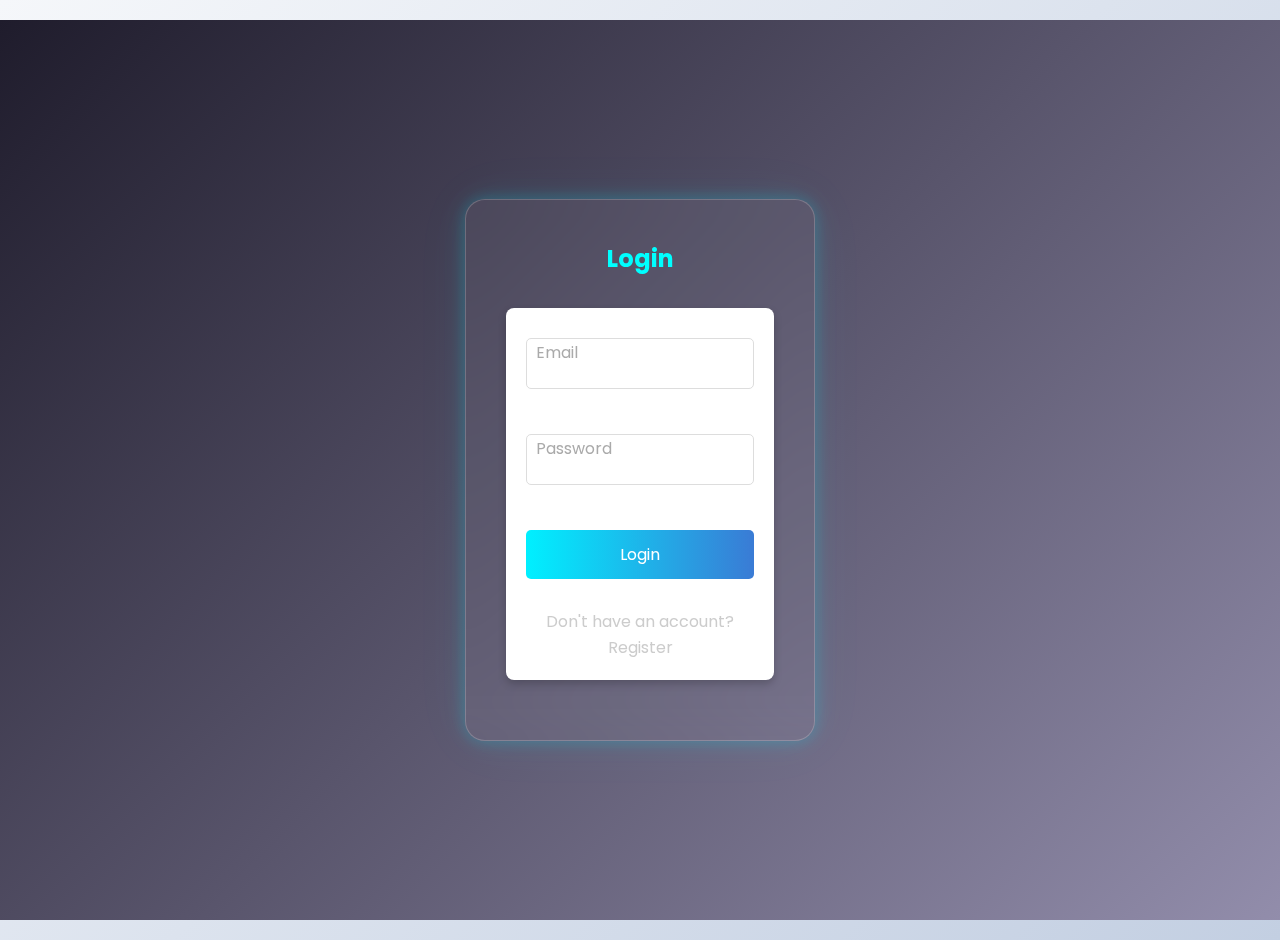
<file: Index.html>
<!DOCTYPE html>
<html lang="en">
<head>
  <meta charset="UTF-8">
  <title>Elegant Login/Register Form</title>
  <meta name="viewport" content="width=device-width, initial-scale=1.0">
  <link rel="stylesheet" href="styles.css">
</head>
<body>
  <div class="auth-page" id="auth-section">
    <div class="form-container" id="loginForm">
      <h2>Login</h2>
      <form autocomplete="off" id="login-form">
        <div class="form-group">
          <input type="email" id="login-email" required>
          <label>Email</label>
        </div>
        <div class="form-group">
          <input type="password" id="login-password" required>
          <label>Password</label>
        </div>
        <button type="submit" id="login-btn">Login</button>
        <div class="toggle-link">Don't have an account? Register</div>
      </form>
    </div>

    <div class="form-container hidden" id="registerForm">
      <h2>Register</h2>
      <form autocomplete="off" id="register-form">
        <div class="form-group">
          <input type="Username" id="Username" required>
          <label>Username</label>
        </div>
         <div class="form-group">
          <input type="email" id="login-email" required>
          <label>Email</label>
        </div>
        <div class="form-group">
          <input type="password" id="login-password" required>
          <label>Password</label>
        </div>
        <button type="submit" id="register-btn">Register</button>
        <div class="toggle-link">Already have an account? Login</div>
      </form>
    </div>
  </div>

  <script src="script.js"></script>
</body>
          </html>
</file>
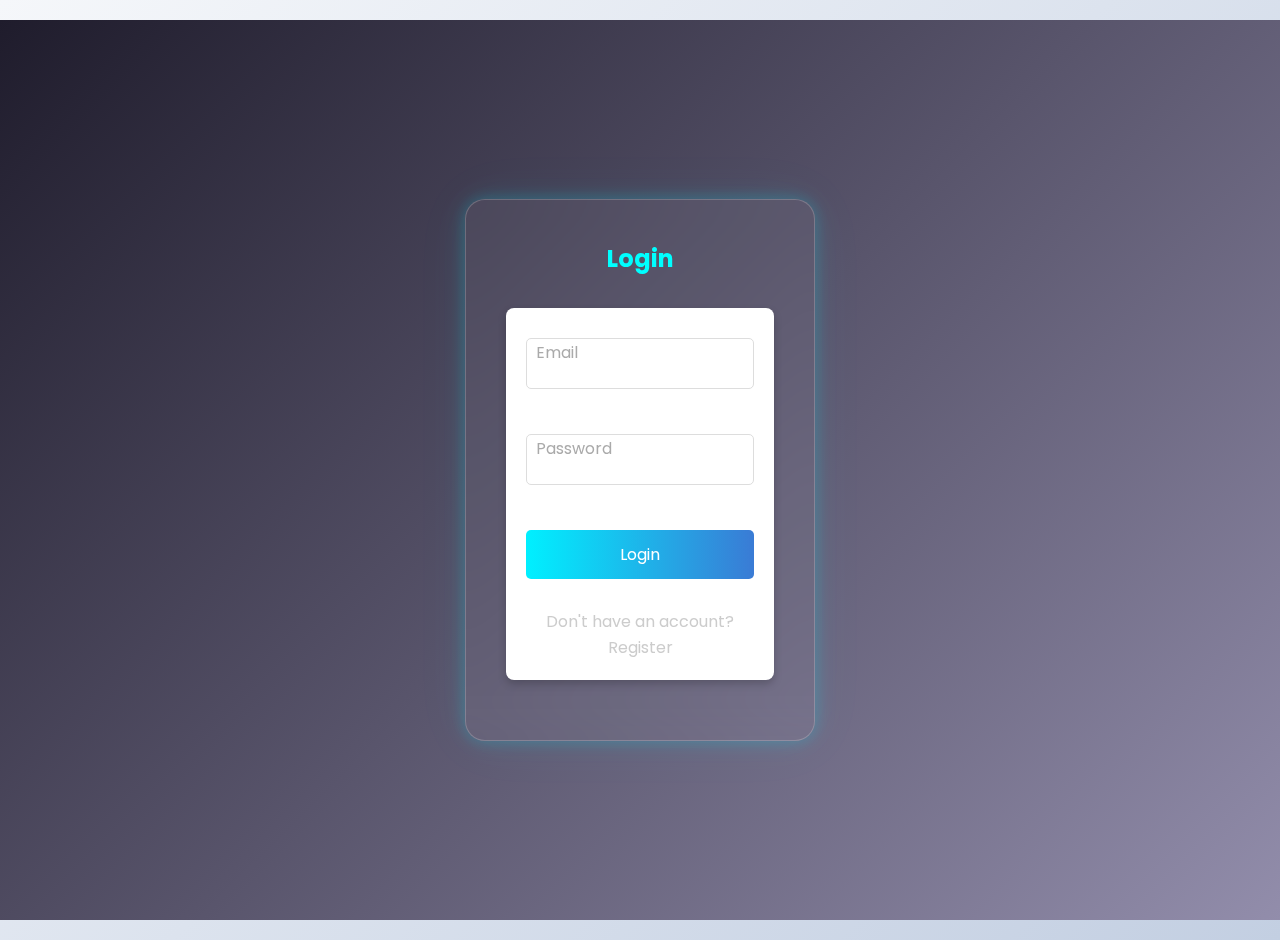
<file: index.html>
<!DOCTYPE html>
<html lang="en">
<head>
  <meta charset="UTF-8" />
  <meta name="viewport" content="width=device-width, initial-scale=1.0" />
  <title>ShopEasy - Home</title>
  <link rel="stylesheet" href="styles.css" />
  <link rel="stylesheet" href="https://cdnjs.cloudflare.com/ajax/libs/font-awesome/6.0.0-beta3/css/all.min.css" />
</head>
<body>
  <nav class="navbar">
    <div class="logo">
      <h2>ShopEasy</h2>
    </div>
    <button class="hamburger" aria-label="Toggle Menu">
      <i class="fas fa-bars"></i>
    </button>
    <ul class="nav-links">
      <li><a href="index.html">Home</a></li>
      <li><a href="category .html">Category</a></li>
      <li><a href="help.html">Help</a></li>
    </ul>
    <div class="nav-right">
      <div class="search-bar">
        <input type="text" id="searchInput" placeholder="Search products...">
        <i class="fas fa-search"></i>
        <div id="searchResults" class="search-results"></div>
      </div>
      <a href="wishlist.html" class="nav-icon"><i class="fas fa-heart"></i></a>
      <a href="yourcart.html" class="nav-icon"><i class="fas fa-shopping-cart"></i></a>
    </div>
  </nav>
  <section class="product-container">
    <h1>Featured Products</h1>
    <div class="product-grid">
      <div class="product-card" data-id="home-1">
        <img src="https://images.unsplash.com/photo-1521572163474-6864f9cf17ab" alt="T-Shirt">
        <div class="product-info">
          <h3>T-Shirt</h3>
          <p>₹499</p>
          <button class="add-to-cart">Add to Cart</button>
           <a href="order.html" class="order-now">Order-Now</a>
          <i class="fas fa-heart wishlist-icon" data-id="home-1" data-name="T-Shirt" data-price="499" data-image="https://images.unsplash.com/photo-1521572163474-6864f9cf17ab"></i>
        </div>
      </div>
      <div class="product-card" data-id="home-2">
        <img src="https://images.unsplash.com/photo-1602810318383-e386cc2a3ccf" alt="Shirt">
        <div class="product-info">
          <h3>Shirt</h3>
          <p>₹899</p>
          <button class="add-to-cart">Add to Cart</button>
           <a href="order.html" class="order-now">Order-Now</a>
          <i class="fas fa-heart wishlist-icon" data-id="home-2" data-name="Shirt" data-price="899" data-image="https://images.unsplash.com/photo-1602810318383-e386cc2a3ccf"></i>
        </div>
      </div>
      <div class="product-card" data-id="home-3">
        <img src="https://images.unsplash.com/photo-1617038220319-276d3cfab638" alt="Jewellery">
        <div class="product-info">
          <h3>Jewellery</h3>
          <p>₹1299</p>
          <button class="add-to-cart">Add to Cart</button>
           <a href="order.html" class="order-now">Order-Now</a>
          <i class="fas fa-heart wishlist-icon" data-id="home-3" data-name="Jewellery" data-price="1299" data-image="https://images.unsplash.com/photo-1617038220319-276d3cfab638"></i>
        </div>
      </div>
      <div class="product-card" data-id="home-4">
        <img src="content://media/external/downloads/1000005306" alt="Sunglasses">
        <div class="product-info">
          <h3>Sunglasses</h3>
          <p>₹769</p>
          <button class="add-to-cart">Add to Cart</button>
           <a href="order.html" class="order-now">Order-Now</a>
          <i class="fas fa-heart wishlist-icon" data-id="home-4" data-name="Sunglasses" data-price="769" data-image="content://media/external/downloads/1000005306"></i>
        </div>
      </div>
      <div class="product-card" data-id="home-5">
        <img src="content://media/external/downloads/1000006241" alt="Sneakers">
        <div class="product-info">
          <h3>Sneakers</h3>
          <p>₹1599</p>
          <button class="add-to-cart">Add to Cart</button>
          <a href="order.html" class="order-now">Order-Now</a>
          <i class="fas fa-heart wishlist-icon" data-id="home-5" data-name="Sneakers" data-price="1599" data-image="https://images.unsplash.com/photo-1608231387042-66d1773070a5?ixlib=rb-4.0.3&auto=format&fit=crop&w=500&q=60"></i>
        </div>
      </div>
      <div class="product-card" data-id="home-6">
        <img src="content://media/external/downloads/1000005307" alt="Watch">
        <div class="product-info">
          <h3>Watch</h3>
          <p>₹1599</p>
          <button class="add-to-cart">Add to Cart</button>
          <a href="order.html" class="order-now">Order-Now</a>
          <i class="fas fa-heart wishlist-icon" data-id="home-6" data-name="Watch" data-price="1599" data-image="content://media/external/downloads/1000005307"></i>
        </div>
      </div>
      <div class="product-card" data-id="home-7">
        <img src="https://images.unsplash.com/photo-1591195853828-11db59a44f6b?ixlib=rb-4.0.3&auto=format&fit=crop&w=500&q=60" alt="Shorts">
        <div class="product-info">
          <h3>Shorts</h3>
          <p>₹699</p>
          <button class="add-to-cart">Add to Cart</button>
           <a href="order.html" class="order-now">Order-Now</a>
          <i class="fas fa-heart wishlist-icon" data-id="home-7" data-name="Shorts" data-price="699" data-image="https://images.unsplash.com/photo-1591195853828-11db59a44f6b?ixlib=rb-4.0.3&auto=format&fit=crop&w=500&q=60"></i>
        </div>
      </div>
      <div class="product-card" data-id="home-8">
        <img src="content://media/external/downloads/1000005311" alt="Women Kurti">
        <div class="product-info">
          <h3>Women Kurti</h3>
          <p>₹599</p>
          <button class="add-to-cart">Add to Cart</button>
         <a href="order.html" class="order-now">Order-Now</a>
          <i class="fas fa-heart wishlist-icon" data-id="home-8" data-name="Women Kurti" data-price="599" data-image="content://media/external/downloads/1000005311"></i>
        </div>
      </div>
    </div>
  </section>
  <script src="script.js"></script>
</body>
</html>
</file>
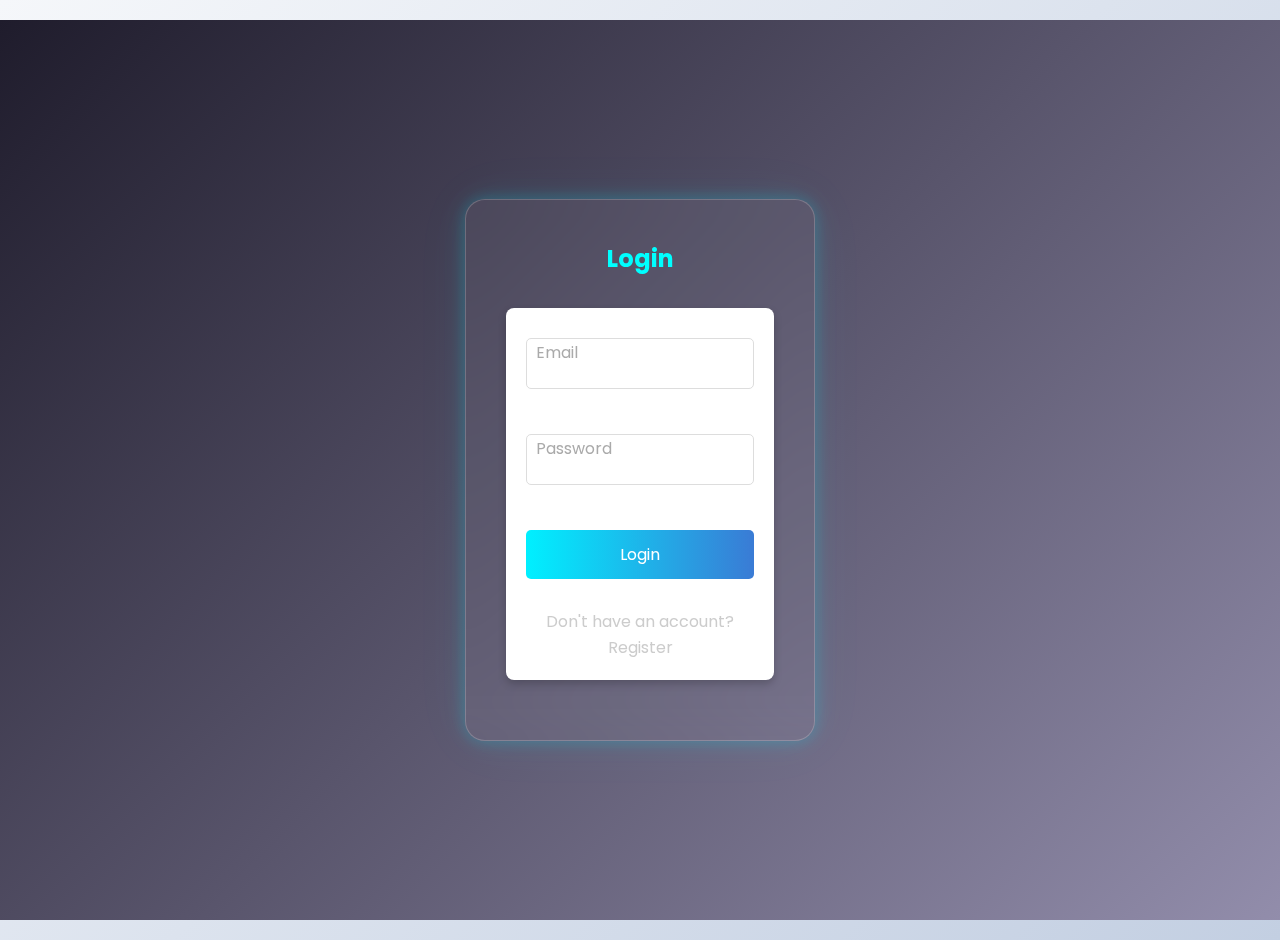
<file: cod.html>
<!DOCTYPE html>
<html lang="en">
<head>
  <meta charset="UTF-8">
  <title>Cash on Delivery</title>
  <link rel="stylesheet" href="styles.css">
  <link rel="stylesheet" href="https://cdnjs.cloudflare.com/ajax/libs/font-awesome/6.0.0-beta3/css/all.min.css">
</head>
<body> 
  <nav class="navbar">
    <div class="logo">
      <h2>ShopEasy</h2>
    </div>
    <button class="hamburger" aria-label="Toggle Menu">
      <i class="fas fa-bars"></i>
    </button>
    <ul class="nav-links">
      <li><a href="index.html">Home</a></li>
      <li><a href="category.html">Category</a></li>
      <li><a href="help.html">Help</a></li>
       </ul>
  </nav>
  <section class="cod-section">
    <h2>Cash on Delivery Details</h2>
    <form id="cod-form">
      <input type="text" placeholder="Your Name" required>
      <input type="text" placeholder="Address" required>
      <input type="tel" placeholder="Phone Number" required>
      <button type="submit">Place Order</button>
    </form>
    <div id="success-msg" style="display:none; color: green; margin-top: 20px;">
      ✅ Your order has been placed successfully!
    </div>
    <a href="statement.html" id="statement" style="display: none;">View Statement</a>
  </section>
  <script src="script.js"></script>
</body>
</html>
</file>
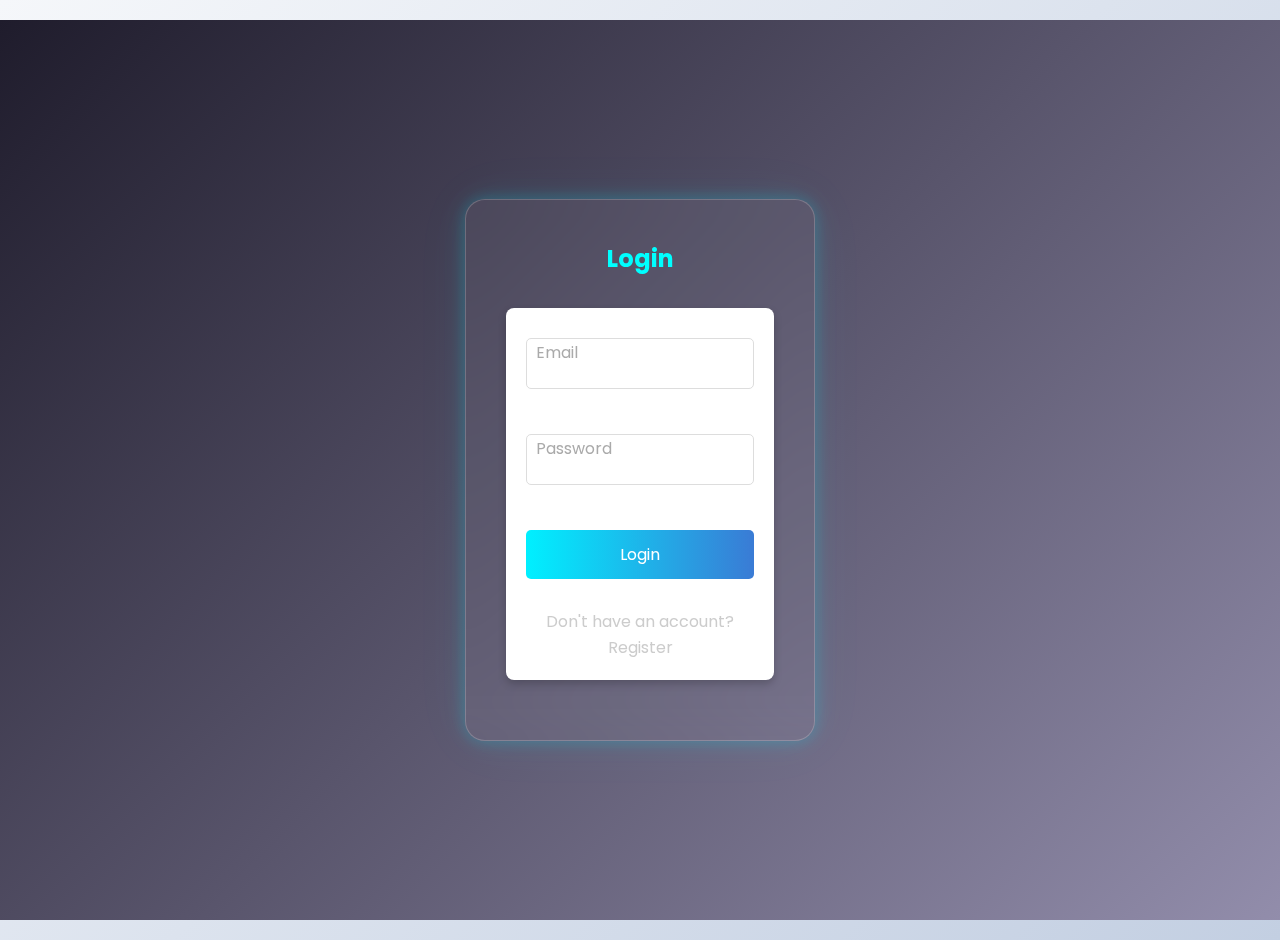
<file: help.html>
<!DOCTYPE html>
<html lang="en">
<head>
  <meta charset="UTF-8">
  <meta name="viewport" content="width=device-width, initial-scale=1.0">
  <title>Help - ShopEasy</title>
  <link rel="stylesheet" href="styles.css">
  <link rel="stylesheet" href="https://cdnjs.cloudflare.com/ajax/libs/font-awesome/6.0.0-beta3/css/all.min.css">
</head>
<body>
  <nav class="navbar">
    <div class="logo">
      <h2>ShopEasy</h2>
    </div>
    <button class="hamburger" aria-label="Toggle Menu">
      <i class="fas fa-bars"></i>
    </button>
    <ul class="nav-links">
      <li><a href="index.html">Home</a></li>
      <li><a href="category .html">Category</a></li>
      <li><a href="help.html" class="active">Help</a></li>
    </ul>
    <div class="nav-right">
      <div class="search-bar">
        <input type="text" id="searchInput" placeholder="Search products...">
        <i class="fas fa-search"></i>
        <div id="searchResults" class="search-results"></div>
      </div>
      <a href="wishlist.html" class="nav-icon"><i class="fas fa-heart"></i></a>
      <a href="yourcart.html" class="nav-icon"><i class="fas fa-shopping-cart"></i></a>
    </div>
  </nav>
  <section class="feedback-section">
    <h2>We Value Your Feedback</h2>
    <p>Let us know your thoughts or suggestions below:</p>
    <form class="feedback-form" id="feedback-form">
      <label for="name">Your Name</label>
      <input type="text" id="name" placeholder="Enter your name" required>
      <label for="email">Your Email</label>
      <input type="email" id="email" placeholder="Enter your email" required>
      <label>Your Rating</label>
      <div class="star-rating">
        <input type="radio" name="rating" value="5" id="5"><label for="5">&#9733;</label>
        <input type="radio" name="rating" value="4" id="4"><label for="4">&#9733;</label>
        <input type="radio" name="rating" value="3" id="3"><label for="3">&#9733;</label>
        <input type="radio" name="rating" value="2" id="2"><label for="2">&#9733;</label>
        <input type="radio" name="rating" value="1" id="1"><label for="1">&#9733;</label>
      </div>
      <label for="message">Your Feedback / Opinion</label>
      <textarea id="message" rows="5" placeholder="Write your feedback here..." required></textarea>
      <button type="submit">Submit Feedback</button>
    </form>
  </section>
  <div id="thank-you-popup">
    <div class="popup-box">
      <p>🎉 Thank you for your feedback!</p>
      <button id="close-popup">Close</button>
    </div>
  </div>
  <script src="script.js"></script>
</body>
  </html>
</file>
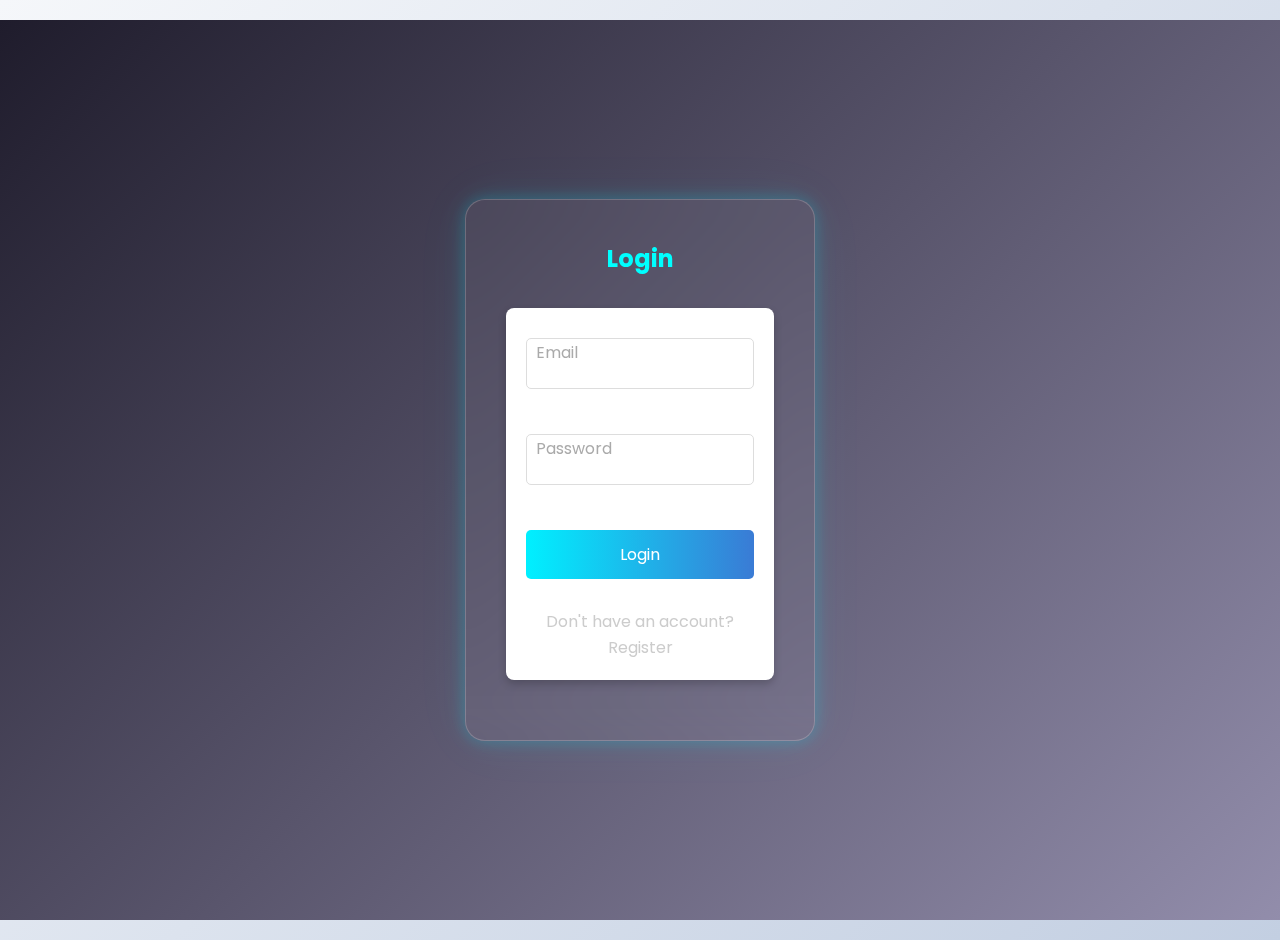
<file: login.html>
<!DOCTYPE html>
<html lang="en">
<head>
  <meta charset="UTF-8">
  <title>Elegant Login/Register Form</title>
  <meta name="viewport" content="width=device-width, initial-scale=1.0">
  <link rel="stylesheet" href="styles.css">
</head>
<body>
  <div class="auth-page" id="auth-section">
    <div class="form-container" id="loginForm">
      <h2>Login</h2>
      <form autocomplete="off" id="login-form">
        <div class="form-group">
          <input type="email" id="login-email" required>
          <label>Email</label>
        </div>
        <div class="form-group">
          <input type="password" id="login-password" required>
          <label>Password</label>
        </div>
        <button type="submit" id="login-btn">Login</button>
        <div class="toggle-link">Don't have an account? Register</div>
      </form>
    </div>

    <div class="form-container hidden" id="registerForm">
      <h2>Register</h2>
      <form autocomplete="off" id="register-form">
        <div class="form-group">
          <input type="Username" id="Username" required>
          <label>Username</label>
        </div>
         <div class="form-group">
          <input type="email" id="login-email" required>
          <label>Email</label>
        </div>
        <div class="form-group">
          <input type="password" id="login-password" required>
          <label>Password</label>
        </div>
        <button type="submit" id="register-btn">Register</button>
        <div class="toggle-link">Already have an account? Login</div>
      </form>
    </div>
  </div>

  <script src="script.js"></script>
</body>
</html>
</file>
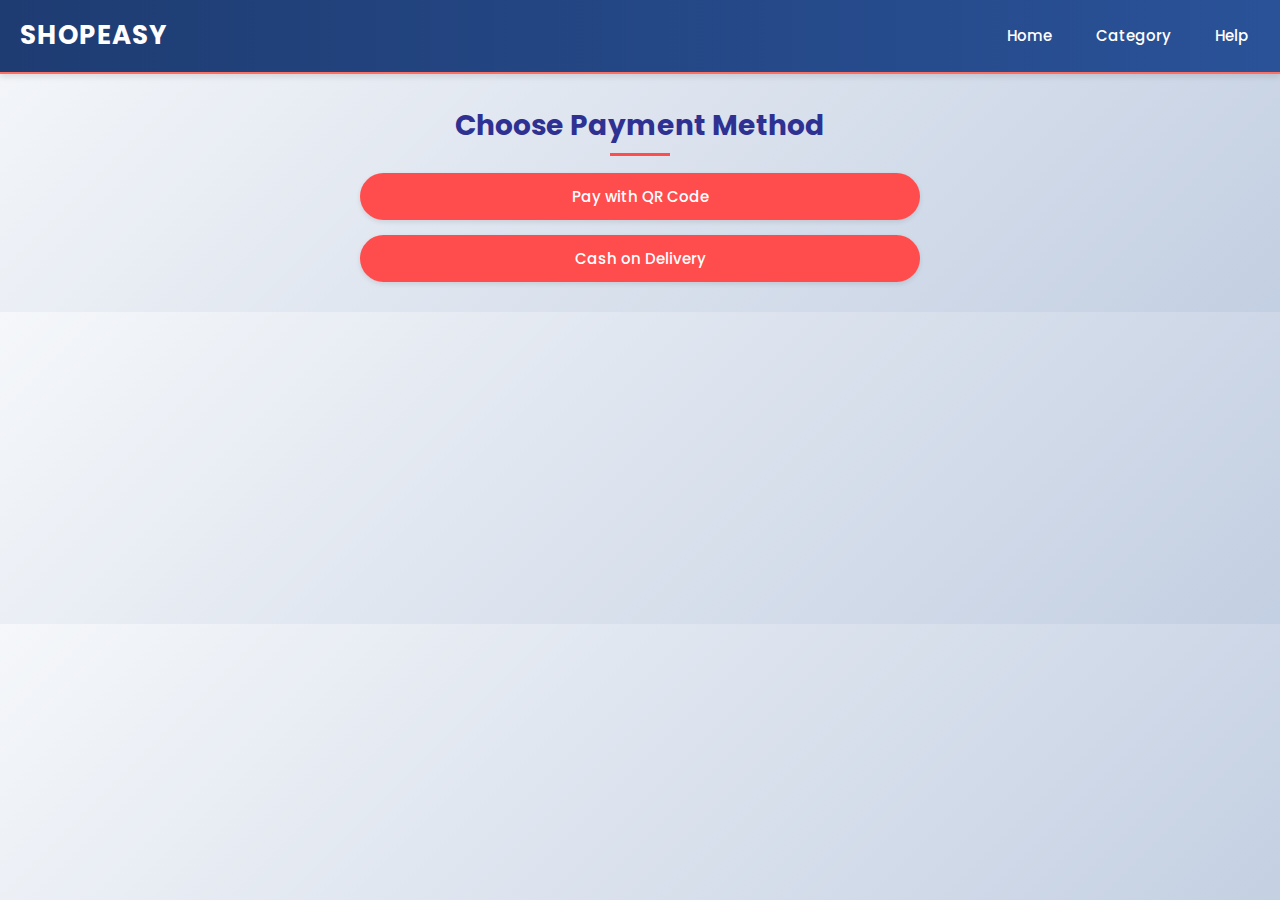
<file: order.html>
<!DOCTYPE html>
<html lang="en">
<head>
  <meta charset="UTF-8">
  <meta name="viewport" content="width=device-width, initial-scale=1.0">
  <title>Choose Payment Method - ShopEasy</title>
  <link rel="stylesheet" href="styles.css">
  <link rel="stylesheet" href="https://cdnjs.cloudflare.com/ajax/libs/font-awesome/6.0.0-beta3/css/all.min.css">
</head>
<body>
  <nav class="navbar">
    <div class="logo">
      <h2>ShopEasy</h2>
    </div>
    <button class="hamburger" aria-label="Toggle Menu">
      <i class="fas fa-bars"></i>
    </button>
    <ul class="nav-links">
      <li><a href="index.html">Home</a></li>
      <li><a href="category .html">Category</a></li>
      <li><a href="help.html">Help</a></li>
    </ul>
  </nav>
  <section class="order-options">
    <h2>Choose Payment Method</h2>
    <div class="buttons">
      <button onclick="window.location.href='qr.html'">Pay with QR Code</button>
      <button onclick="window.location.href='cod.html'">Cash on Delivery</button> <!-- Updated to link to cod.html -->
    </div>
  </section>
  <script src="script.js"></script>
</body>
</html>
</file>
<file: styles.css>
/* Import Poppins font for modern typography */
@import url('https://fonts.googleapis.com/css2?family=Poppins:wght@400;500;600;700&display=swap');

/* General Reset */
* {
  margin: 0;
  padding: 0;
  box-sizing: border-box;
  font-family: 'Poppins', sans-serif;
}

/* Body Styling */
body {
  background: linear-gradient(135deg, #f5f7fa, #c3cfe2); /* Soft blue-gray gradient */
  color: #333;
  line-height: 1.6;
}

/* Navbar Styling */
.navbar {
  display: flex;
  justify-content: space-between;
  align-items: center;
  padding: 15px 20px;
  background: linear-gradient(90deg, #1e3c72, #2a5298); /* Vibrant blue gradient */
  color: #fff;
  box-shadow: 0 3px 6px rgba(0, 0, 0, 0.1);
  position: sticky;
  top: 0;
  z-index: 1000;
  border-bottom: 2px solid #ff6f61; /* Coral accent */
}

.logo h2 {
  font-size: 26px;
  font-weight: 700;
  color: #fff;
  text-transform: uppercase;
  letter-spacing: 1px;
  transition: transform 0.3s ease, color 0.3s ease;
}

.logo h2:hover {
  transform: scale(1.05);
  color: #ff6f61; /* Coral on hover */
}

.nav-links {
  display: flex;
  list-style: none;
  gap: 20px;
}

.nav-links li a {
  color: #fff;
  text-decoration: none;
  font-size: 15px;
  font-weight: 500;
  padding: 6px 12px;
  border-radius: 5px;
  transition: background 0.3s ease, color 0.3s ease;
}

.nav-links li a:hover {
  background: #ff6f61; /* Coral background on hover */
  color: #fff;
}

.nav-right {
  display: flex;
  align-items: center;
  gap: 12px;
}

.search-bar {
  position: relative;
  background: #fff;
  border-radius: 25px;
  padding: 3px;
  box-shadow: 0 2px 4px rgba(0, 0, 0, 0.1);
}

#searchInput {
  padding: 8px 32px 8px 12px;
  border: none;
  border-radius: 25px;
  font-size: 13px;
  width: 150px;
  background: transparent;
  color: #333;
  transition: width 0.3s ease;
}

#searchInput:focus {
  width: 180px;
  outline: none;
}

.search-bar .fa-search {
  position: absolute;
  right: 12px;
  top: 50%;
  transform: translateY(-50%);
  color: #ff6f61;
  font-size: 13px;
  cursor: pointer;
  transition: color 0.3s ease;
}

.search-bar .fa-search:hover {
  color: #e55a50;
}

.search-results {
  position: absolute;
  top: 100%;
  left: 0;
  width: 100%;
  max-height: 280px;
  overflow-y: auto;
  background: #fff;
  border-radius: 6px;
  box-shadow: 0 3px 8px rgba(0, 0, 0, 0.15);
  z-index: 100;
  padding: 10px;
  display: none;
}

.search-results.active {
  display: block;
}

.search-results p {
  font-size: 13px;
  color: #333;
  padding: 10px;
  text-align: center;
}

.search-results .product-grid {
  display: grid;
  grid-template-columns: 1fr; /* Two cards per row for search results */
  gap: 12px;
  padding: 10px;
}

.nav-icon {
  color: #fff;
  font-size: 16px;
  transition: color 0.3s ease, transform 0.3s ease;
}

.nav-icon:hover {
  color: #ff6f61;
  transform: scale(1.15);
}

.hamburger {
  display: none;
  background: none;
  border: none;
  color: #fff;
  font-size: 20px;
  cursor: pointer;
  transition: color 0.3s ease;
}

.hamburger:hover {
  color: #ff6f61;
}

/* Product Section */
.product-container {
  padding: 20px;
  text-align: center;
}

.product-container h1 {
  font-size: 28px;
  font-weight: 700;
  color: #1e3c72;
  margin-bottom: 20px;
  position: relative;
}

.product-container h1::after {
  content: '';
  width: 50px;
  height: 3px;
  background: #ff6f61;
  position: absolute;
  bottom: -6px;
  left: 50%;
  transform: translateX(-50%);
  transition: width 0.3s ease;
}

.product-container h1:hover::after {
  width: 100px;
}

.product-grid {
  display: grid;
  grid-template-columns: repeat(2, 1fr); /* Two cards per row */
  gap: 15px;
  max-width: 800px; /* Optimized for mobile and desktop */
  margin: 0 auto;
}

.product-card, .product-card.filtered {
  background: #fff;
  border-radius: 10px;
  overflow: hidden;
  box-shadow: 0 2px 8px rgba(0, 0, 0, 0.1);
  transition: transform 0.3s ease, box-shadow 0.3s ease;
  animation: fadeIn 0.5s ease-in-out;
  position: relative;
}

.product-card:hover, .product-card.filtered:hover {
  transform: translateY(-5px);
  box-shadow: 0 4px 12px rgba(0, 0, 0, 0.15);
}

.product-card img, .product-card.filtered img {
  width: 100%;
  height: 180px; /* Compact for mobile */
  object-fit: cover;
  transition: transform 0.3s ease;
}

.product-card:hover img, .product-card.filtered:hover img {
  transform: scale(1.05);
}

.product-info {
  padding: 12px;
  text-align: center;
}

.product-info h3 {
  font-size: 15px;
  font-weight: 600;
  color: #1e3c72;
  margin-bottom: 8px;
}

.product-info p {
  font-size: 14px;
  color: #ff6f61;
  font-weight: 500;
  margin-bottom: 10px;
}

.add-to-cart, .order-now {
  display: inline-block;
  padding: 8px 15px;
  border: none;
  border-radius: 15px;
  font-size: 12px;
  font-weight: 500;
  cursor: pointer;
  transition: background 0.3s ease, transform 0.3s ease;
  margin: 3px;
}

.add-to-cart {
  background: #ff6f61;
  color: #fff;
}

.add-to-cart:hover {
  background: #e55a50;
  transform: scale(1.05);
}

.order-now {
  background: #1e3c72;
  color: #fff;
  text-decoration: none;
}

.order-now:hover {
  background: #162a4e;
  transform: scale(1.05);
}

.wishlist-icon {
  position: absolute;
  top: 10px;
  right: 10px;
  font-size: 15px;
  color: #ccc;
  cursor: pointer;
  transition: color 0.3s ease, transform 0.3s ease;
}

.wishlist-icon:hover {
  color: #ff6f61;
  transform: scale(1.2);
}

.wishlist-icon.active {
  color: #ff6f61;
}

/* Animations */
@keyframes fadeIn {
  from {
    opacity: 0;
    transform: translateY(10px);
  }
  to {
    opacity: 1;
    transform: translateY(0);
  }
}

/* Responsive Design for Mobile */
@media (max-width: 768px) {
  .navbar {
    padding: 12px 15px;
    flex-wrap: wrap;
  }

  .nav-links {
    display: none;
    width: 100%;
    flex-direction: column;
    text-align: center;
    margin-top: 10px;
    background: #2a5298; /* Match navbar gradient */
    padding: 10px 0;
    border-radius: 5px;
  }

  .nav-links.active {
    display: flex;
  }

  .nav-links li {
    margin: 8px 0;
  }

  .hamburger {
    display: block;
  }

  .product-grid,.product-grid {
    grid-template-columns: repeat(2, 1fr); /* One card per row on mobile */
    gap: 12px;
  }

  #searchInput {
    width: 120px;
  }

  #searchInput:focus {
    width: 150px;
  }

  .search-results {
    max-height: 200px; /* Compact for mobile */
  }
 .wishlist-container {
    padding: 15px;
  }

  .wishlist-container h1 {
    font-size: 22px;
  }
  .product-container {
    padding: 15px;
  }

  .product-card img, .product-card.filtered img {
    height: 150px; /* Smaller for mobile */
  }

  .product-container h1 {
    font-size: 22px;
  }
}
/* Order Options Section */
.order-options {
  padding: 30px 20px;
  text-align: center;
  max-width: 600px;
  margin: 0 auto;
}

.order-options h2 {
  font-size: 28px;
  font-weight: 700;
  color: #2e3192;
  margin-bottom: 25px;
  position: relative;
}

.order-options h2::after {
  content: '';
  width: 60px;
  height: 3px;
  background: #ff4d4d;
  position: absolute;
  bottom: -8px;
  left: 50%;
  transform: translateX(-50%);
  transition: width 0.3s ease;
}

.order-options h2:hover::after {
  width: 120px;
}

.buttons {
  display: flex;
  flex-direction: column;
  gap: 15px;
  justify-content: center;
}

.buttons button {
  padding: 12px 20px;
  border: none;
  border-radius: 25px;
  font-size: 15px;
  font-weight: 500;
  color: #fff;
  background: #ff4d4d; /* Coral background */
  cursor: pointer;
  transition: background 0.3s ease, transform 0.3s ease, box-shadow 0.3s ease;
  box-shadow: 0 2px 5px rgba(0, 0, 0, 0.1);
}

.buttons button:hover {
  background: #e63939; /* Darker coral on hover */
  transform: scale(1.05);
  box-shadow: 0 4px 8px rgba(0, 0, 0, 0.15);
}

.buttons button:active {
  transform: scale(0.95);
}

/* Product Container and Sections */
.product-container {
  padding: 20px;
  text-align: center;
  margin-bottom: 20px;
}

.section-title {
  font-size: 24px;
  font-weight: 700;
  color: #4b0082;
  margin-bottom: 15px;
  padding: 10px;
  background: #fff;
  border: none !important; /* Override inline border */
  border-radius: 8px !important; /* Override inline border-radius */
  box-shadow: 0 2px 5px rgba(0, 0, 0, 0.1);
  cursor: pointer;
  transition: background 0.3s ease, transform 0.3s ease;
  position: relative;
}

.section-title:hover {
  background: #f5f5f5;
  transform: scale(1.02);
}

.section-title::after {
  content: '';
  width: 50px;
  height: 3px;
  background: #ff4d4d;
  position: absolute;
  bottom: -6px;
  left: 50%;
  transform: translateX(-50%);
  transition: width 0.3s ease;
}

.section-title:hover::after {
  width: 100px;
}

.section-content {
  display: grid; /* Default display, controlled by JS */
  transition: opacity 0.3s ease, max-height 0.3s ease;
}

.section-content[style*="display: none"] {
  opacity: 0;
  max-height: 0;
  overflow: hidden;
}

.product-grid {
  display: grid;
  grid-template-columns: repeat(2, 1fr); /* Two cards per row */
  gap: 15px;
  max-width: 800px;
  margin: 0 auto;
}

.product-card.filtered {
  background: #fff;
  border-radius: 10px;
  overflow: hidden;
  box-shadow: 0 2px 8px rgba(0, 0, 0, 0.1);
  transition: transform 0.3s ease, box-shadow 0.3s ease;
  animation: fadeIn 0.5s ease-in-out;
  position: relative;
}

.product-card:hover, .product-card.filtered:hover {
  transform: translateY(-5px);
  box-shadow: 0 4px 12px rgba(0, 0, 0, 0.15);
}

.product-card img, .product-card.filtered img {
  width: 100%;
  height: 180px;
  object-fit: cover;
  transition: transform 0.3s ease;
}

.product-card:hover img, .product-card.filtered:hover img {
  transform: scale(1.05);
}
.product-card {
  display: flex;
  flex-direction: column;
  align-items: center;
  border: 1px solid #ddd;
  padding: 10px;
  margin: 10px;
}
.product-info {
  text-align: center;
}
.remove-from-cart, .order-now {
  margin: 5px;
  padding: 8px 16px;
  cursor: pointer;
}
.order-now {
  background-color: #28a745;
  color: white;
  text-decoration: none;
}
.remove-from-cart {
  background-color: #dc3545;
  border-radius: 12px;
  color: white;
  border: none;
}
/* Wishlist Section */
.wishlist-container {
  padding: 20px;
  text-align: center;
  max-width: 800px;
  margin: 0 auto;
}

.wishlist-container h1 {
  font-size: 28px;
  font-weight: 700;
  color: #4a00e0;
  margin-bottom: 20px;
  position: relative;
}

.wishlist-container h1::after {
  content: '';
  width: 60px;
  height: 3px;
  background: #ff4d4d;
  position: absolute;
  bottom: -6px;
  left: 50%;
  transform: translateX(-50%);
  transition: width 0.3s ease;
}

.wishlist-container h1:hover::after {
  width: 120px;
}

.wishlist-grid {
  display: grid;
  grid-template-columns: repeat(2, 1fr); /* Two cards per row */
  gap: 15px;
}
#cart-container {
  display: flex;
  flex-direction: column;
  align-items: center;
  gap: 20px;
  max-width: 800px;
  margin: 0 auto;
}

/* Individual cart item */
.cart-item {
  display: flex;
  align-items: center;
  background: #fff;
  width: 100%;
  border-radius: 12px;
  box-shadow: 0 4px 12px rgba(0, 0, 0, 0.08);
  padding: 15px;
  transition: transform 0.3s ease;
}

.cart-item:hover {
  transform: scale(1.02);
}

/* Cart item image */
.cart-item img {
  width: 100px;
  height: 100px;
  object-fit: cover;
  border-radius: 10px;
  margin-right: 20px;
}

/* Cart item info */
.cart-item-info h3 {
  font-size: 18px;
  font-weight: 600;
  color: #1e3c72;
  margin-bottom: 8px;
}

.cart-item-info p {
  font-size: 16px;
  color: #ff6f61;
  margin-bottom: 10px;
}
/* Feedback Section */
.feedback-section {
  max-width: 600px;
  margin: 50px auto;
  background-color: #fff;
  padding: 30px 25px;
  border-radius: 12px;
  box-shadow: 0 4px 12px rgba(0, 0, 0, 0.06);
  text-align: center;
}

.feedback-section h2 {
  font-size: 26px;
  color: #1e3c72;
  margin-bottom: 10px;
}

.feedback-section p {
  font-size: 16px;
  color: #666;
  margin-bottom: 25px;
}

.feedback-form {
  display: flex;
  flex-direction: column;
  gap: 15px;
}

.feedback-form label {
  text-align: left;
  font-weight: 500;
  color: #444;
}

.feedback-form input,
.feedback-form textarea {
  padding: 10px;
  border-radius: 6px;
  border: 1px solid #ccc;
  font-size: 15px;
  width: 100%;
  box-sizing: border-box;
}

.feedback-form button {
  background-color: #1e3c72;
  color: white;
  border: none;
  padding: 12px;
  border-radius: 8px;
  cursor: pointer;
  font-size: 16px;
  transition: background 0.3s ease;
}

.feedback-form button:hover {
  background-color: #162a4e;
}

/* Star Rating */
.star-rating {
  display: flex;
  flex-direction: row-reverse;
  justify-content: flex-start;
  gap: 5px;
}

.star-rating input {
  display: none;
}

.star-rating label {
  font-size: 24px;
  color: #ccc;
  cursor: pointer;
  transition: color 0.2s;
}

.star-rating input:checked ~ label,
.star-rating label:hover,
.star-rating label:hover ~ label {
  color: #ffcc00;
}

/* Thank You Popup */
#thank-you-popup {
  display: none;
  position: fixed;
  top: 0;
  left: 0;
  width: 100%;
  height: 100%;
  background-color: rgba(0, 0, 0, 0.5);
  justify-content: center;
  align-items: center;
  z-index: 2000;
}

#thank-you-popup.active {
  display: flex;
}

.popup-box {
  background-color: white;
  padding: 30px;
  border-radius: 10px;
  text-align: center;
  max-width: 300px;
  box-shadow: 0 8px 20px rgba(0, 0, 0, 0.2);
}

.popup-box p {
  font-size: 18px;
  margin-bottom: 15px;
}

#close-popup {
  background-color: #ff6f61;
  color: white;
  border: none;
  padding: 10px 16px;
  border-radius: 6px;
  cursor: pointer;
  font-size: 14px;
}

/* Responsive */
@media (max-width: 768px) {
  .nav-links {
    display: none;
  }
  .hamburger {
    display: block;
  }
}

/* Category Section */
.category-section {
  display: flex;
  flex-wrap: wrap;
  justify-content: center;
  gap: 30px;
  padding: 40px 20px;
}

/* Individual Category Box */
.category-box {
  background-color: #fff;
  border-radius: 12px;
  overflow: hidden;
  box-shadow: 0 6px 18px rgba(0, 0, 0, 0.08);
  text-align: center;
  transition: transform 0.2s ease;
  width: 250px;
}

.category-box:hover {
  transform: translateY(-5px);
}

/* Category Image */
.category-box img {
  width: 100%;
  height: 250px;
  object-fit: cover;
  border-bottom: 1px solid #eee;
}

/* Category Title */
.category-box h1 {
  font-size: 22px;
  padding: 16px 0;
  color: #222;
  text-decoration: none;
}

.category-box a {
  text-decoration: none;
  color: inherit;
}

/* Responsive */
@media (max-width: 768px) {
  .category-section {
    flex-direction: column;
    align-items: center;
  }

  .category-box {
    width: 80%;
  }
}
/* QR Payment Section */
#qr-section {
  text-align: center;
  margin: 30px auto;
  max-width: 400px;
  padding: 20px;
  background-color: #fff;
  border-radius: 10px;
  box-shadow: 0 4px 8px rgba(0, 0, 0, 0.2);
}

#qr-section p {
  margin: 0 0 15px;
  font-size: 16px;
  color: #333;
}

#qr-code {
  max-width: 200px;
  margin: 15px auto;
  border: 2px solid #17a2b8;
  border-radius: 5px;
}

#qr-upload {
  display: none;
}

#scan-qr, #confirm-payment {
  margin: 8px;
  padding: 10px 20px;
  cursor: pointer;
  border-radius: 5px;
  font-size: 16px;
  background-color: #17a2b8;
  color: white;
  border: none;
  transition: background-color 0.3s, transform 0.2s;
}

#scan-qr:hover, #confirm-payment:hover {
  background-color: #138496;
  transform: scale(1.05);
}

#statement {
  display: inline-block;
  margin: 15px auto;
  padding: 10px 20px;
  background-color: #007bff;
  color: white;
  text-decoration: none;
  border-radius: 5px;
  transition: background-color 0.3s, transform 0.2s;
}

#statement:hover {
  background-color: #0056b3;
  transform: scale(1.05);
}

/* Messages */
#success-msg, #failure-msg, #error-msg {
  text-align: center;
  padding: 12px;
  margin: 15px auto;
  max-width: 400px;
  border-radius: 8px;
  box-shadow: 0 2px 4px rgba(0, 0, 0, 0.1);
  opacity: 0;
  animation: fadeIn 0.5s forwards;
}

#success-msg {
  background-color: #28a745;
  color: white;
}

#failure-msg, #error-msg {
  background-color: #dc3545;
  color: white;
}




/* Animations */
@keyframes fadeIn {
  from {
    opacity: 0;
    transform: translateY(30px);
  }
  to {
    opacity: 1;
    transform: translateY(0);
  }
}

@keyframes slideUp {
  from {
    opacity: 0;
    transform: translateY(20px);
  }
  to {
    opacity: 1;
    transform: translateY(0);
  }
}


.auth-page {
  margin: 0;
  padding: 0;
  background: linear-gradient(135deg, #1f1c2c, #928dab);
  height: 100vh;
  display: flex;
  justify-content: center;
  align-items: center;
  overflow: hidden;
  font-family: 'Segoe UI', Tahoma, Geneva, Verdana, sans-serif;
  box-sizing: border-box;
}

.auth-page .form-container {
  background: rgba(255, 255, 255, 0.05);
  border: 1px solid rgba(255, 255, 255, 0.2);
  backdrop-filter: blur(20px);
  border-radius: 20px;
  padding: 40px;
  width: 350px;
  position: relative;
  box-shadow: 0 0 15px rgba(0, 240, 255, 0.2), 
              0 0 30px rgba(0, 240, 255, 0.1),
              0 0 60px rgba(0, 240, 255, 0.05);
  animation: glowPulse 3s ease-in-out infinite alternate, fadeIn 1s ease-out;
  transition: box-shadow 0.4s ease;
  box-sizing: border-box;
}

.auth-page .form-container h2 {
  text-align: center;
  color: aqua;
  margin-bottom: 30px;
}

.auth-page .form-group {
  position: relative;
  margin-bottom: 25px;
}

.auth-page .form-group input {
  width: 100%;
  padding: 12px 10px;
  background: transparent;
  border: none;
  border-bottom: 2px solid #aaa;
  color: aqua;
  font-size: 16px;
  outline: none;
  transition: 0.3s;
  box-sizing: border-box;
  font-family: inherit;
}

.auth-page .form-group label {
  position: absolute;
  left: 10px;
  top: 12px;
  color: #aaa;
  pointer-events: none;
  transition: 0.3s;
}

.auth-page .form-group input:focus,
.auth-page .form-group input:valid {
  border-bottom-color: #00f0ff;
}

.auth-page .form-group input:focus + label,
.auth-page .form-group input:valid + label {
  top: -12px;
  font-size: 12px;
  color: #00f0ff;
}

.auth-page .form-container button {
  width: 100%;
  padding: 12px;
  background: linear-gradient(90deg, #00f0ff, #3a7bd5);
  border: none;
  border-radius: 25px;
  color: white;
  font-size: 16px;
  cursor: pointer;
  transition: all 0.4s ease;
  box-sizing: border-box;
  font-family: inherit;
}

.auth-page .form-container button:hover {
  box-shadow: 0 0 15px #00f0ff;
  transform: scale(1.05);
}

.auth-page .toggle-link {
  text-align: center;
  color: #ccc;
  margin-top: 20px;
  cursor: pointer;
  transition: color 0.3s;
  font-family: inherit;
}

.auth-page .toggle-link:hover {
  color: #00f0ff;
}

.auth-page .hidden {
  display: none;
}

@keyframes fadeIn {
  from {
    opacity: 0;
    transform: translateY(-20px);
  }
  to {
    opacity: 1;
    transform: translateY(0);
  }
}

@keyframes glowPulse {
  0% {
    box-shadow: 0 0 15px rgba(0, 240, 255, 0.2), 
                0 0 30px rgba(0, 240, 255, 0.1),
                0 0 60px rgba(0, 240, 255, 0.05);
  }
  100% {
    box-shadow: 0 0 25px rgba(0, 240, 255, 0.4), 
                0 0 40px rgba(0, 240, 255, 0.2),
                0 0 80px rgba(0, 240, 255, 0.1);
  }
}

.auth-page .form-container:hover {
  box-shadow: 0 0 25px rgba(0, 240, 255, 0.5), 
              0 0 50px rgba(0, 240, 255, 0.3),
              0 0 90px rgba(0, 240, 255, 0.2);
}
.success-msg {
  display: none;
  color: green;
  font-weight: bold;
  margin-top: 10px;
}
.failure-msg {
  display: none;
  color: red;
  font-weight: bold;
  margin-top: 10px;
}
/* Forms */
#cod-form, #feedback-form, #login-form, #register-form, #owner-login-form {
  max-width: 400px;
  margin: 20px auto;
  padding: 20px;
  background-color: #fff;
  border-radius: 8px;
  box-shadow: 0 4px 8px rgba(0, 0, 0, 0.2);
}

#cod-form input, #cod-form button, #feedback-form input, #feedback-form textarea,
#feedback-form button, #login-form input, #login-form button,
#register-form input, #register-form button, #owner-login-form input,
#owner-login-form button {
  width: 100%;
  margin: 10px 0;
  padding: 12px;
  border-radius: 5px;
  border: 1px solid #ddd;
}

#cod-form button, #feedback-form button, #login-form button, #register-form button {
  background-color: #28a745;
  color: white;
  border: none;
}

#cod-form button:hover, #feedback-form button:hover, #login-form button:hover,
#register-form button:hover {
  background-color: #218838;
  transform: scale(1.05);
}

#feedback-form textarea {
  resize: vertical;
  min-height: 100px;
}

#owner-login-form button {
  background-color: #007bff;
  color: white;
  border: none;
}

#owner-login-form button:hover {
  background-color: #0056b3;
}

/* Payment Status and Statement */
#payment-status, #statement-section, #auth-section {
  text-align: center;
  margin: 20px 0;
}

#pay-qr {
  background-color: #17a2b8;
  color: white;
  border: none;
}

#pay-qr:hover {
  background-color: #138496;
}

#pay-cod {
  background-color: #6c757d;
  color: white;
  border: none;
}

#pay-cod:hover {
  background-color: #5a6268;
}

#payment-statement {
  width: 100%;
  max-width: 1000px;
  margin: 20px auto;
  border-collapse: collapse;
}

#payment-statement th, #payment-statement td {
  border: 1px solid #ddd;
  padding: 10px;
  text-align: left;
}

#payment-statement th {
  background-color: #f1f1f1;
  font-weight: bold;
}
#qr-section {
    max-width: 90%;
  }
}
</file>
